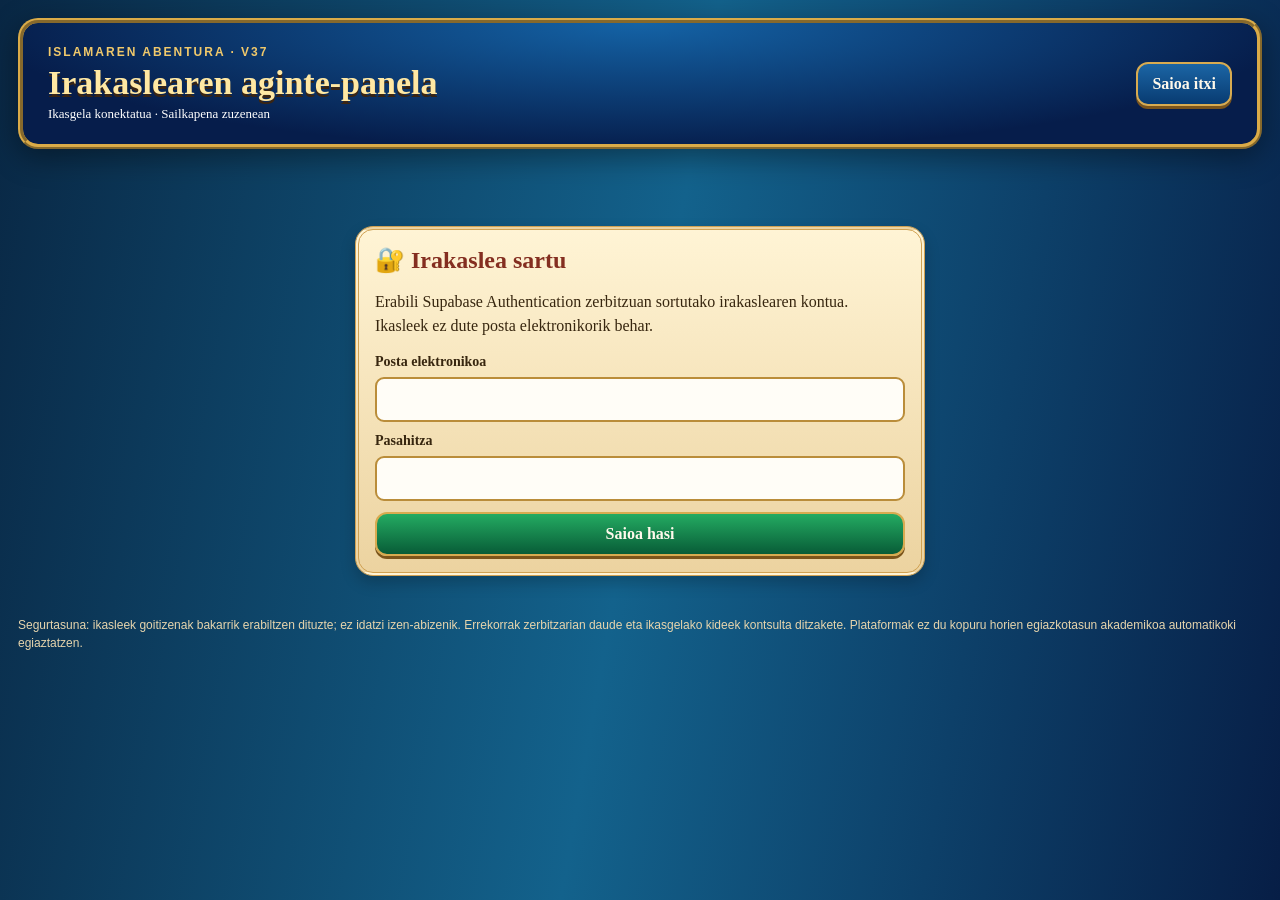
<file: profesor.html>
<!doctype html><html lang="eu"><head><meta charset="utf-8"/>
<meta name="viewport" content="width=device-width, initial-scale=1"/>
<meta name="theme-color" content="#082d62"/>
<title>Islamaren Abentura V37 · Irakaslearen panela</title>
<style>:root{--blue:#082c62;--gold:#eac16d;--paper:#fff0cb;--ink:#37260f}*{box-sizing:border-box}body{margin:0;background:linear-gradient(100deg,#092744,#13628c 50%,#071e46);font-family:Georgia,serif;color:var(--ink);min-height:100vh}button,input,select{font:inherit}button{cursor:pointer}button:disabled{opacity:.5;cursor:not-allowed}.page{max-width:1420px;margin:auto;padding:18px}header{border:5px ridge #daab48;background:radial-gradient(ellipse at center top,#1463a6,#061d4b 75%);border-radius:20px;padding:19px 25px;color:white;display:flex;align-items:center;justify-content:space-between;flex-wrap:wrap;gap:15px;box-shadow:0 8px 30px #0006}header h1{color:#ffe8a3;text-shadow:0 3px #3a2513;margin:4px 0;font-size:clamp(22px,3vw,34px)}header small{letter-spacing:2px;color:#f1c96b;font-weight:900}header p{margin:3px 0;font-size:13px}.top-actions{display:flex;gap:8px;align-items:center;flex-wrap:wrap}button,.btn{border:2px solid #d8ab50;background:linear-gradient(#1b65a5,#083b71);color:#fff9eb;border-radius:12px;padding:10px 14px;box-shadow:0 3px #7c551b;font-weight:bold;min-height:44px}button:hover{filter:brightness(1.13)}button:focus-visible,input:focus-visible{outline:3px solid #d9a92c;outline-offset:2px}.primary{background:linear-gradient(#24ab62,#085c37)}.danger{background:linear-gradient(#cd664d,#8d241c)}main{display:grid;gap:18px;grid-template-columns:290px 1fr;margin-top:18px}.panel{background:linear-gradient(#fff4d5,#ecd3a0);border:4px double #d0a152;border-radius:18px;box-shadow:0 7px 15px #0003;padding:16px;min-width:0}.panel h2{color:#842e20;margin:0 0 14px}.stack{display:grid;gap:11px}.hidden{display:none!important}label{display:grid;gap:7px;font-weight:800;font-size:14px}input{width:100%;border:2px solid #ba8d3a;border-radius:9px;background:#fffdf7;padding:11px;min-height:45px}small,.muted{font-family:Arial,sans-serif;color:#66523c;font-size:12px}.room-card{display:block;background:#fffaf0;border:2px solid #e1ba65;padding:13px;border-radius:11px;text-align:left;color:#243d5a;width:100%}.room-card.current{border-color:#23894f;background:#e8fae6}.room-card strong{display:block;font-size:17px}.room-card small{font-size:12px}.room-meta{display:flex;gap:8px;flex-wrap:wrap;align-items:center}.code{font:900 20px 'Courier New',monospace;letter-spacing:2px;color:#082d66;background:#fffdf7;border:2px dashed #d0a14a;padding:8px;border-radius:9px}.actions{display:flex;flex-wrap:wrap;gap:8px;align-items:center;margin:12px 0}#note{padding:10px;color:#166246;min-height:37px;font-weight:800;font-size:13px}#note.warning{color:#ab341e}.stats{display:grid;grid-template-columns:repeat(4,1fr);gap:10px;margin:16px 0}.stat{border:2px solid #d3a95f;background:#fffbe9;border-radius:12px;text-align:center;padding:15px 9px}.stat strong{font-size:24px;color:#073d72;display:block}.stat small{font-size:12px}.leader-list{display:grid;gap:8px}.leader{border:2px solid #e1bd72;background:#fffaf0;border-radius:12px;display:grid;grid-template-columns:40px minmax(0,1fr) 90px 85px;align-items:center;gap:9px;padding:13px;min-height:65px}.leader .nick{font-weight:900;font-size:17px}.leader .point{font-weight:900;font-size:17px;color:#0b4d7b;text-align:right}.leader .rank{font-weight:900;font-size:19px;color:#a5732d}.leader.active{border-color:#63b485;background:#edfff1}.leader .state{grid-column:2/-1;color:#128151;font:700 11px Arial}.bar{grid-column:2/-1;background:#e3e5e7;height:8px;border-radius:6px;overflow:hidden}.bar i{display:block;height:100%;background:linear-gradient(90deg,#098d58,#e3c054)}.leader-actions{grid-column:1/-1;display:flex;gap:7px;flex-wrap:wrap}.leader-actions button{min-height:34px;font-size:12px;padding:5px 9px}.grid-scores{display:grid;grid-template-columns:repeat(5,minmax(0,1fr));gap:6px}.game-score{background:#fff9e9;border:1px solid #dbad54;padding:9px;border-radius:10px;text-align:center}.game-score b{display:block;color:#124e88}.game-score small{display:block}.foot{font-family:Arial,sans-serif;color:#e7d5ad;font-size:12px;margin:20px auto;line-height:1.5}.share{border:2px solid #dfbd76;background:#fff8dc;border-radius:10px;padding:10px;margin-top:8px}.share code{overflow-wrap:anywhere;font:12px monospace}.topbar{display:flex;justify-content:space-between;align-items:center;gap:10px;flex-wrap:wrap}#login-panel{max-width:570px;margin:40px auto}#login-panel p{line-height:1.5}@media(max-width:950px){main{grid-template-columns:1fr}.stats{grid-template-columns:repeat(2,1fr)}.grid-scores{grid-template-columns:repeat(2,minmax(0,1fr))}}@media(max-width:480px){.page{padding:9px}header{padding:12px}.leader{grid-template-columns:26px 1fr 70px 46px;gap:5px;padding:8px}.leader .nick,.leader .point{font-size:13px}.leader .rank{font-size:15px}.actions button{font-size:12px}.code{font-size:15px;letter-spacing:1px}.stat strong{font-size:20px}}
</style></head><body>
<div class="page">
 <header><div><small>ISLAMAREN ABENTURA · V37</small><h1>Irakaslearen aginte-panela</h1><p>Ikasgela konektatua · Sailkapena zuzenean</p></div>
 <div class="top-actions"><span id="teacher-account"></span><button id="logout" type="button">Saioa itxi</button></div></header>
 <div id="note" role="status"></div>
 <section id="login-panel" class="panel"><h2>🔐 Irakaslea sartu</h2>
  <p>Erabili Supabase Authentication zerbitzuan sortutako irakaslearen kontua. Ikasleek ez dute posta elektronikorik behar.</p>
  <form id="signin-form" class="stack"><label>Posta elektronikoa<input id="teacher-email" type="email" required autocomplete="username"/></label>
  <label>Pasahitza<input id="teacher-pass" type="password" required autocomplete="current-password"/></label>
  <button class="primary" type="submit">Saioa hasi</button></form>
 </section>
 <section id="app-panel" class="hidden"><main><aside class="panel"><h2>📚 Ikasgelak</h2>
  <div class="stack"><label>Ikasgela berriaren izena<input id="new-room-title" placeholder="DBH 2A · 2026" maxlength="80"/></label>
  <button class="primary" id="room-create" type="button">＋ Ikasgela sortu</button></div>
  <hr style="border-color:#cda452;margin:18px 0"/><div id="room-list" class="stack"></div></aside>
  <div id="current-room" class="hidden">
   <section class="panel"><div class="topbar"><h2 id="room-name">Ikasgela</h2><strong id="room-activity"></strong></div>
    <div class="room-meta"><span class="code" id="room-code">—</span><button id="copy-code" type="button">📋 Kodea kopiatu</button></div>
    <div class="share">Ikasleen esteka: <a id="student-link" href="#"></a> <button id="copy-link" type="button">Esteka kopiatu</button></div>
    <div class="actions"><button id="room-refresh" class="primary" type="button">↻ Eguneratu</button>
      <button id="room-export" type="button">⬇ CSV deskargatu</button>
      <button id="room-close" type="button">Ikasgela itxi</button>
      <button id="room-reset" class="danger" type="button">Puntuazioak berrezarri</button></div>
    <div class="stats"><div class="stat"><strong id="n-students">0</strong><small>Ikasle</small></div><div class="stat"><strong id="n-live">0</strong><small>Jokatzen</small></div><div class="stat"><strong id="n-completed">0</strong><small>Joko osatu guztira</small></div><div class="stat"><strong id="n-max">0</strong><small>Markarik altuena</small></div></div>
    <div class="topbar"><h2>🏆 Sailkapena</h2><label>Ikusi sailkapena<select id="teacher-filter" style="min-height:41px;border:2px solid #cda65d;border-radius:9px;background:#fffaf0;padding:7px"></select></label></div><div id="leaders" class="leader-list"></div>
   </section>
   <section id="details" class="panel hidden" style="margin-top:14px"><div class="topbar"><h2 id="detail-nick"></h2><button id="detail-close" type="button">Itxi</button></div><div id="detail-scores" class="grid-scores"></div></section>
  </div>
 </main></section>
 <p class="foot">Segurtasuna: ikasleek goitizenak bakarrik erabiltzen dituzte; ez idatzi izen-abizenik. Errekorrak zerbitzarian daude eta ikasgelako kideek kontsulta ditzakete. Plataformak ez du kopuru horien egiazkotasun akademikoa automatikoki egiaztatzen.</p>
</div>
<script>window.V37_CONFIG={url:"https://vygajqgxkvfhwsegbnls.supabase.co",publicKey:"sb_publishable_jv7NkPdrGza49czAew2v8g_6SenEOla"};</script><script>/* V37 · profesor con Auth Supabase; nunca incrustar secret keys en esta página. */
(()=>{'use strict';
const C=window.V37_CONFIG||{},ok=/^https:\/\/[\w-]+\.supabase\.co\/?$/.test(C.url||'')&&/^sb_publishable_/.test(C.publicKey||'');
const $=id=>document.getElementById(id), E=x=>String(x??'').replace(/[&<>"']/g,c=>({'&':'&amp;','<':'&lt;','>':'&gt;','"':'&quot;',"'":'&#39;'}[c]));
let auth=null,rooms=[],room=null,data=null,busy=false,teacherGame='';
const GAME_IDS=['arabia','denbora','bost','hedapena','kalifaldi','gizartea','hiria','merkataritza','artea','ondarea'];
const GAME_NAMES=['Arabia','Denbora','Bost zutabeak','Hedapena','Kalifaldiak','Gizartea','Hiria','Merkataritza','Artea','Ondarea'];
const base=(C.url||'').replace(/\/$/,'');
function msg(text,warn=false){$('note').textContent=text;$('note').classList.toggle('warning',warn)}
async function jsonApi(url,data,token){
 const headers={'apikey':C.publicKey,'Content-Type':'application/json'};
 if(token)headers.Authorization='Bearer '+token;
 const controller=new AbortController(),tid=setTimeout(()=>controller.abort(),12000);
 try{const r=await fetch(url,{method:'POST',headers,body:JSON.stringify(data),signal:controller.signal});
  const v=await r.json().catch(()=>({}));if(!r.ok)throw Error(v?.message||v?.msg||v?.error_description||'Errorea: '+r.status);return v
 }finally{clearTimeout(tid)}
}
async function rpc(name,params={}){if(!auth)throw Error('Saioa hasi behar da.');
 return jsonApi(base+'/rest/v1/rpc/'+name,params,auth.access_token)}
async function signin(email,password){
 if(!ok)throw Error('Irakasleak Supabase konexioa konfiguratu behar du.');
 const data=await jsonApi(base+'/auth/v1/token?grant_type=password',{email,password});
 auth={...data,expires_at:data.expires_at||Math.floor(Date.now()/1000)+Number(data.expires_in||3600)};sessionStorage.setItem('v37_teacher_auth',JSON.stringify(auth));
 await loadRooms();$('login-panel').classList.add('hidden');$('app-panel').classList.remove('hidden');$('teacher-account').textContent=email;
 await selectInitialRoom();
 msg('Irakaslearen saioa hasita.');
}
function signout(){auth=null;room=null;data=null;sessionStorage.removeItem('v37_teacher_auth');$('login-panel').classList.remove('hidden');$('app-panel').classList.add('hidden');msg('Saioa itxita.')}
async function ensureAuth(){if(!auth)return;
 if(auth.expires_at&&Date.now()/1000<auth.expires_at-70)return;
 if(!auth.refresh_token){signout();return}
 try{let v=await jsonApi(base+'/auth/v1/token?grant_type=refresh_token',{refresh_token:auth.refresh_token});
  auth={...v,expires_at:v.expires_at||Math.floor(Date.now()/1000)+Number(v.expires_in||3600)};sessionStorage.setItem('v37_teacher_auth',JSON.stringify(auth));
 }catch{signout();msg('Saioa iraungi da; sartu berriro.',true)}
}
async function loadRooms(){
 await ensureAuth();if(!auth)return;
 rooms=await rpc('v37_teacher_rooms');if(!Array.isArray(rooms))rooms=[];
 const box=$('room-list');box.innerHTML=rooms.map(r=>`<button class="room-card ${room?.id===r.id?'current':''}" data-room="${E(r.id)}"><strong>${E(r.title)}</strong><small>${E(r.code)} · ${r.active?'● Irekita':'○ Itxita'}</small></button>`).join('')||'<p class="muted">Sortu lehen ikasgela.</p>';
 box.querySelectorAll('[data-room]').forEach(b=>b.onclick=()=>chooseRoom(b.dataset.room));
 if(room){room=rooms.find(r=>r.id===room.id)||null;if(room)drawRoomHeader()}
}
function studentLink(){const path='index.html?klase='+encodeURIComponent(room.code);try{if(location.protocol==='https:'||location.protocol==='http:'||location.protocol==='file:')return new URL(path,location.href).href}catch{}return path}
function drawRoomHeader(){
 if(!room)return;
 $('room-name').textContent=room.title;$('room-code').textContent=room.code;
 $('room-activity').textContent=room.active?'Irekita':'Itxita';
 $('room-close').textContent=room.active?'Itxi ikasgela':'Ireki ikasgela';
 $('student-link').textContent=studentLink();$('student-link').href=studentLink();
 $('current-room').classList.remove('hidden');
}
async function chooseRoom(id){room=rooms.find(r=>r.id===id);data=null;if(!room)return;try{sessionStorage.setItem('v37_teacher_room',room.id)}catch{}drawRoomHeader();
 $('room-list').querySelectorAll('[data-room]').forEach(e=>e.classList.toggle('current',e.dataset.room===room.id));
 await refreshBoard();
}
async function selectInitialRoom(){
 if(!Array.isArray(rooms)||!rooms.length)return;
 let prior='';try{prior=sessionStorage.getItem('v37_teacher_room')||''}catch{}
 await chooseRoom(rooms.some(r=>r.id===prior)?prior:rooms[0].id);
}
async function createRoom(){const title=$('new-room-title').value.trim();
 if(title.length<2)return msg('Idatzi ikasgelaren izena.',true);
 try{const created=await rpc('v37_teacher_create',{p_title:title});$('new-room-title').value='';
  await loadRooms();await chooseRoom(created.id);msg('Ikasgela sortuta: '+created.code)
 }catch(e){msg(e.message,true)}
}
async function refreshBoard(){if(!room||busy)return;
 busy=true;try{
  await ensureAuth();if(!auth)return;
  data=await rpc('v37_teacher_board',{p_room:room.id});drawBoard();
 }catch(e){msg('Ezin da sailkapena kargatu: '+e.message,true)}finally{busy=false}
}
function fmt(v){return Math.round(Number(v)||0).toLocaleString('es-ES')}
function drawBoard(){
 const measure=s=>teacherGame?Number(s.scores?.[teacherGame]||0):Number(s.total||0);
 const students=(data?.students||[]).slice().sort((a,b)=>measure(b)-measure(a)||Number(b.completed)-Number(a.completed)||a.nickname.localeCompare(b.nickname,'eu'));
 $('n-students').textContent=students.length;
 $('n-completed').textContent=students.reduce((a,s)=>a+Number(s.completed||0),0);
 $('n-live').textContent=students.filter(s=>s.activity?.status==='playing'&&Date.now()-Date.parse(s.activity.updated_at)<46000).length;
 $('n-max').textContent=fmt(students.length?Math.max(...students.map(s=>Number(s.total)||0)):0);
 const l=$('leaders');l.innerHTML=students.length?students.map((s,i)=>{
  const playing=s.activity?.status==='playing'&&Date.now()-Date.parse(s.activity.updated_at)<46000;
  return `<div class="leader ${playing?'active':''}"><span class="rank">${['🥇','🥈','🥉'][i]||i+1+'.'}</span><span class="nick">${E(s.nickname)}</span><span>${s.completed}/10</span><span class="point">${fmt(measure(s))}</span>
    <div class="bar"><i style="width:${Math.min(100,measure(s)/(teacherGame?10:100))}%"></i></div>
    ${playing?`<small class="state">● Jokatzen: ${E(s.activity.game)} · ${fmt(s.activity.partial)} puntu behin-behineko</small>`:''}
    <div class="leader-actions"><button type="button" data-detail="${E(s.id)}">10 puntuazioak</button><button type="button" data-remove="${E(s.id)}" class="danger">Kendu</button></div></div>`;
 }).join(''):'<p class="muted">Oraindik ez dago ikaslerik.</p>';
 l.querySelectorAll('[data-detail]').forEach(b=>b.onclick=()=>drawStudentDetail(students.find(s=>s.id===b.dataset.detail)));
 l.querySelectorAll('[data-remove]').forEach(b=>b.onclick=()=>removeStudent(b.dataset.remove));
 if($('details').dataset.student){drawStudentDetail(students.find(s=>s.id===$('details').dataset.student))}
}
function drawStudentDetail(s){const e=$('details');if(!s){e.classList.add('hidden');e.dataset.student='';return}
 e.dataset.student=s.id;e.classList.remove('hidden');$('detail-nick').textContent=s.nickname;
 $('detail-scores').innerHTML=GAME_IDS.map((id,i)=>`<div class="game-score"><small>${i+1}. ${GAME_NAMES[i]}</small><b>${s.scores?.[id]==null?'—':fmt(s.scores[id])}</b></div>`).join('');
}
async function removeStudent(id){const p=data?.students?.find(s=>s.id===id);if(!p)return;
 if(!confirm('Ezabatu '+p.nickname+' eta bere puntuazioak? Ezin da desegin.'))return;
 try{await rpc('v37_teacher_remove',{p_room:room.id,p_student:id});msg('Jokalaria kenduta.');await refreshBoard()}
 catch(e){msg(e.message,true)}
}
async function closeRoom(){if(!room)return;
 if(!confirm(room.active?'Gelara sartzea eta puntuazio berriak blokeatu?':'Ikasgela berriro ireki?'))return;
 try{await rpc('v37_teacher_close',{p_room:room.id,p_active:!room.active});await loadRooms();await refreshBoard();msg('Ikasgela eguneratuta.')}
 catch(e){msg(e.message,true)}
}
async function resetRoom(){if(!room)return;
 if(!confirm('Ikasgela honetako MARKA GUZTIAK ezabatu? Ikasleak mantenduko dira.'))return;
 if(!confirm('Bigarren baieztapena: emaitza guztiak ezabatu?'))return;
 try{await rpc('v37_teacher_reset',{p_room:room.id});await refreshBoard();msg('Puntuazioak berrezarrita.')}
 catch(e){msg(e.message,true)}
}
function exportCSV(){if(!room||!data)return;
 const ss=(data.students||[]).slice().sort((a,b)=>b.total-a.total);
 const rows=[['Goitizena',...GAME_NAMES,'Guztira','Jokoak']];
 for(const s of ss)rows.push([s.nickname,...GAME_IDS.map(id=>s.scores?.[id]??''),s.total,s.completed]);
 const csv='\ufeff'+rows.map(r=>r.map(v=>'"'+String(v).replace(/"/g,'""')+'"').join(';')).join('\r\n');
 const url=URL.createObjectURL(new Blob([csv],{type:'text/csv;charset=utf-8'}));
 const a=document.createElement('a');a.href=url;a.download='Islamaren_Abentura_'+room.code+'.csv';a.click();setTimeout(()=>URL.revokeObjectURL(url),1000);
}
function init(){
 $('teacher-filter').innerHTML='<option value="">10 jokoak · orokorra</option>'+GAME_IDS.map((id,i)=>`<option value="${id}">${i+1}. ${GAME_NAMES[i]}</option>`).join('');
 $('teacher-filter').onchange=e=>{teacherGame=e.target.value;if(data)drawBoard()};
 if(!ok)msg('Hodeia konfiguratu gabe; bete Supabase URLa eta gako publikoa.',true);
 $('signin-form').onsubmit=e=>{e.preventDefault();signin($('teacher-email').value,$('teacher-pass').value).catch(e=>msg(e.message,true))};
 $('logout').onclick=signout;$('room-create').onclick=createRoom;
 $('room-close').onclick=closeRoom;$('room-reset').onclick=resetRoom;$('room-refresh').onclick=refreshBoard;
 $('room-export').onclick=exportCSV;
 $('copy-code').onclick=()=>navigator.clipboard?.writeText(room?.code||'').then(()=>msg('Kodea kopiatuta')).catch(()=>msg('Kopiatu kodea eskuz.',true));
 $('copy-link').onclick=()=>navigator.clipboard?.writeText(studentLink()).then(()=>msg('Esteka kopiatuta')).catch(()=>msg('Kopiatu esteka eskuz.',true));
 $('detail-close').onclick=()=>{$('details').classList.add('hidden');$('details').dataset.student=''};
 try{auth=JSON.parse(sessionStorage.getItem('v37_teacher_auth'))}catch{}
 if(auth){loadRooms().then(async()=>{$('login-panel').classList.add('hidden');$('app-panel').classList.remove('hidden');await selectInitialRoom();msg('Irakaslearen saioa berreskuratuta.')}).catch(()=>signout())}
 setInterval(()=>{if(room&&auth)void refreshBoard()},3500);
}
if(document.readyState==='loading')document.addEventListener('DOMContentLoaded',init);else init();
})();
</script>
</body></html>
</file>
